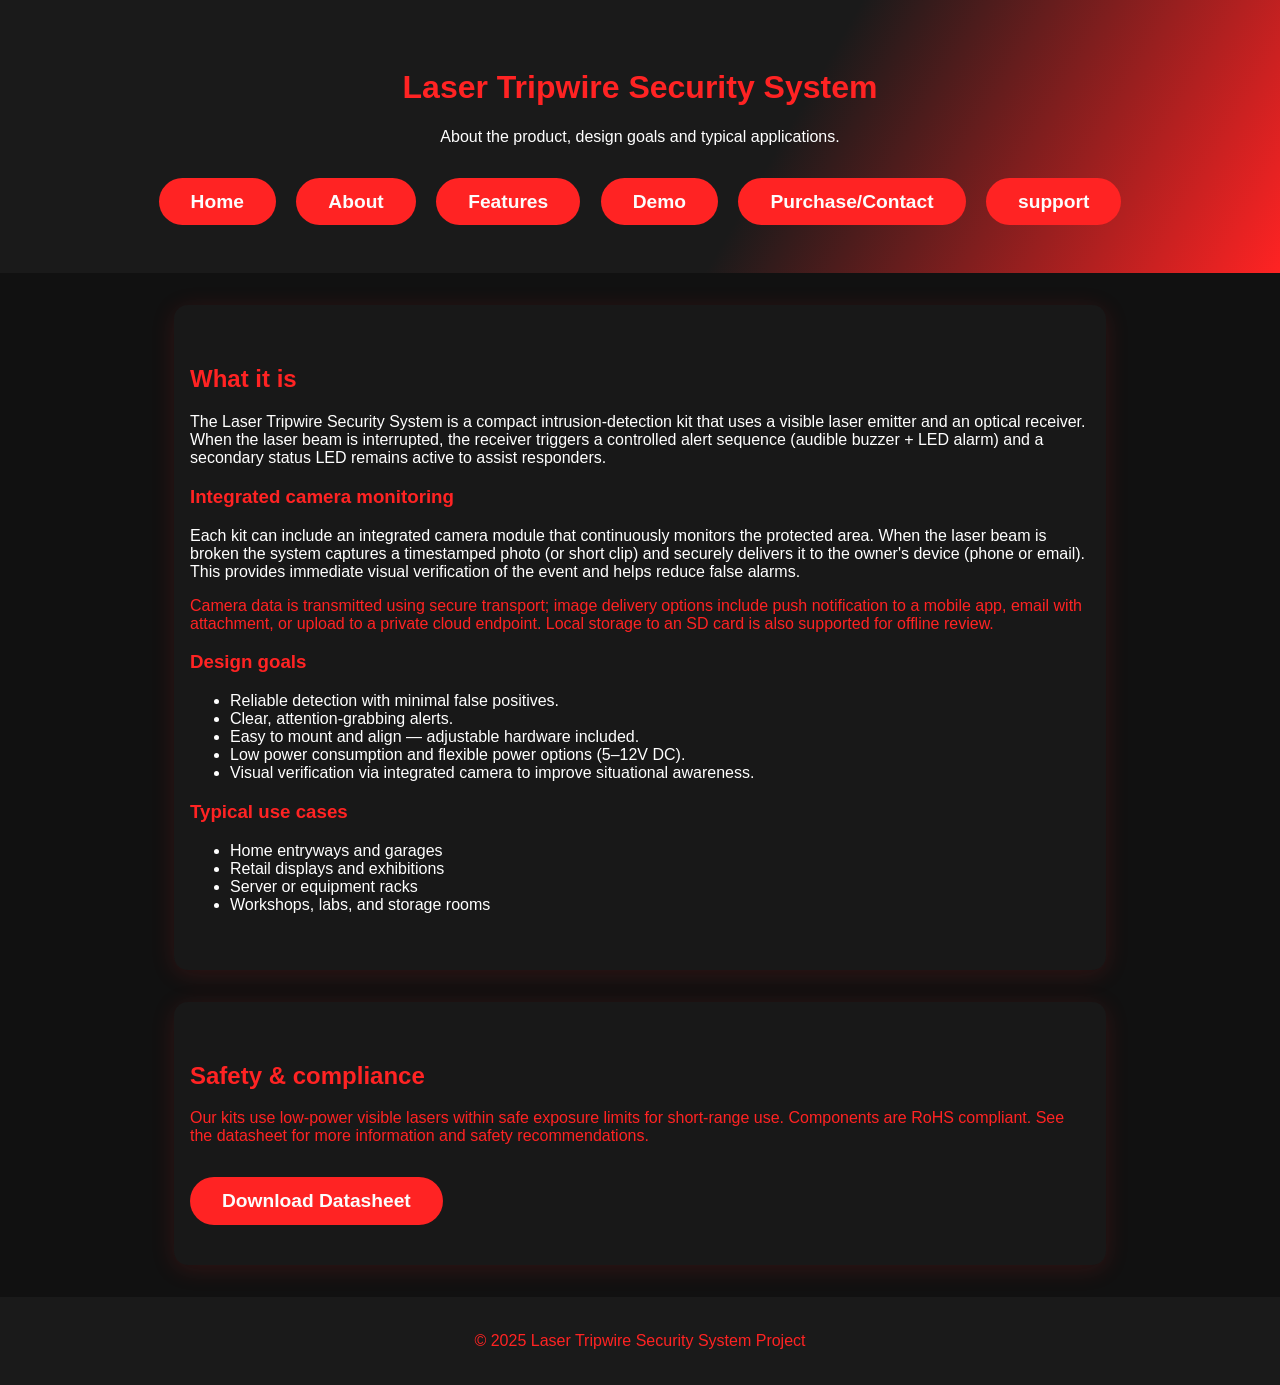
<file: about.html>
<!DOCTYPE html>
<html lang="en">
<head>
  <meta charset="utf-8" />
  <meta name="viewport" content="width=device-width,initial-scale=1" />
  <title>About | Laser Tripwire Security System</title>
  <meta name="description" content="About the Laser Tripwire Security System — how it works, design goals, and use cases." />
  <link rel="stylesheet" href="style.css" />
</head>
<body>
  <header class="hero">
    <h1>Laser Tripwire Security System</h1>
    <p class="muted">About the product, design goals and typical applications.</p>
    <nav class="landing-nav" aria-label="Main navigation">
      <a href="index.html" class="cta-btn">Home</a>
      <a href="about.html" class="cta-btn">About</a>
      <a href="features.html" class="cta-btn">Features</a>
      <a href="demo.html" class="cta-btn">Demo</a>
      <a href="purchase.html" class="cta-btn">Purchase/Contact</a>
       <a href="support.html" class="cta-btn">support</a>
    </nav>
  </header>

  <main>
    <section class="section">
      <h2>What it is</h2>
      <p style="color:#fff;">
        The Laser Tripwire Security System is a compact intrusion-detection kit that uses a visible laser emitter and an optical receiver. When the laser beam is interrupted, the receiver triggers a controlled alert sequence (audible buzzer + LED alarm) and a secondary status LED remains active to assist responders.
      </p>

      <h3>Integrated camera monitoring</h3>
      <p style="color:#fff;">
        Each kit can include an integrated camera module that continuously monitors the protected area. When the laser beam is broken the system captures a timestamped photo (or short clip) and securely delivers it to the owner's device (phone or email). This provides immediate visual verification of the event and helps reduce false alarms.
      </p>
      <p class="muted">
        Camera data is transmitted using secure transport; image delivery options include push notification to a mobile app, email with attachment, or upload to a private cloud endpoint. Local storage to an SD card is also supported for offline review.
      </p>

      <h3>Design goals</h3>
      <ul style="color:#fff;">
        <li>Reliable detection with minimal false positives.</li>
        <li>Clear, attention-grabbing alerts.</li>
        <li>Easy to mount and align — adjustable hardware included.</li>
        <li>Low power consumption and flexible power options (5–12V DC).</li>
        <li>Visual verification via integrated camera to improve situational awareness.</li>
      </ul>

      <h3>Typical use cases</h3>
      <ul style="color:#fff;">
        <li>Home entryways and garages</li>
        <li>Retail displays and exhibitions</li>
        <li>Server or equipment racks</li>
        <li>Workshops, labs, and storage rooms</li>
      </ul>
    </section>

    <section class="section">
      <h2>Safety & compliance</h2>
      <p class="muted">Our kits use low-power visible lasers within safe exposure limits for short-range use. Components are RoHS compliant. See the datasheet for more information and safety recommendations.</p>
      <a href="datasheet.pdf" class="cta-btn">Download Datasheet</a>
    </section>
  </main>

  <footer>
    <p>© 2025 Laser Tripwire Security System Project</p>
  </footer>
</body>
</html>
</file>
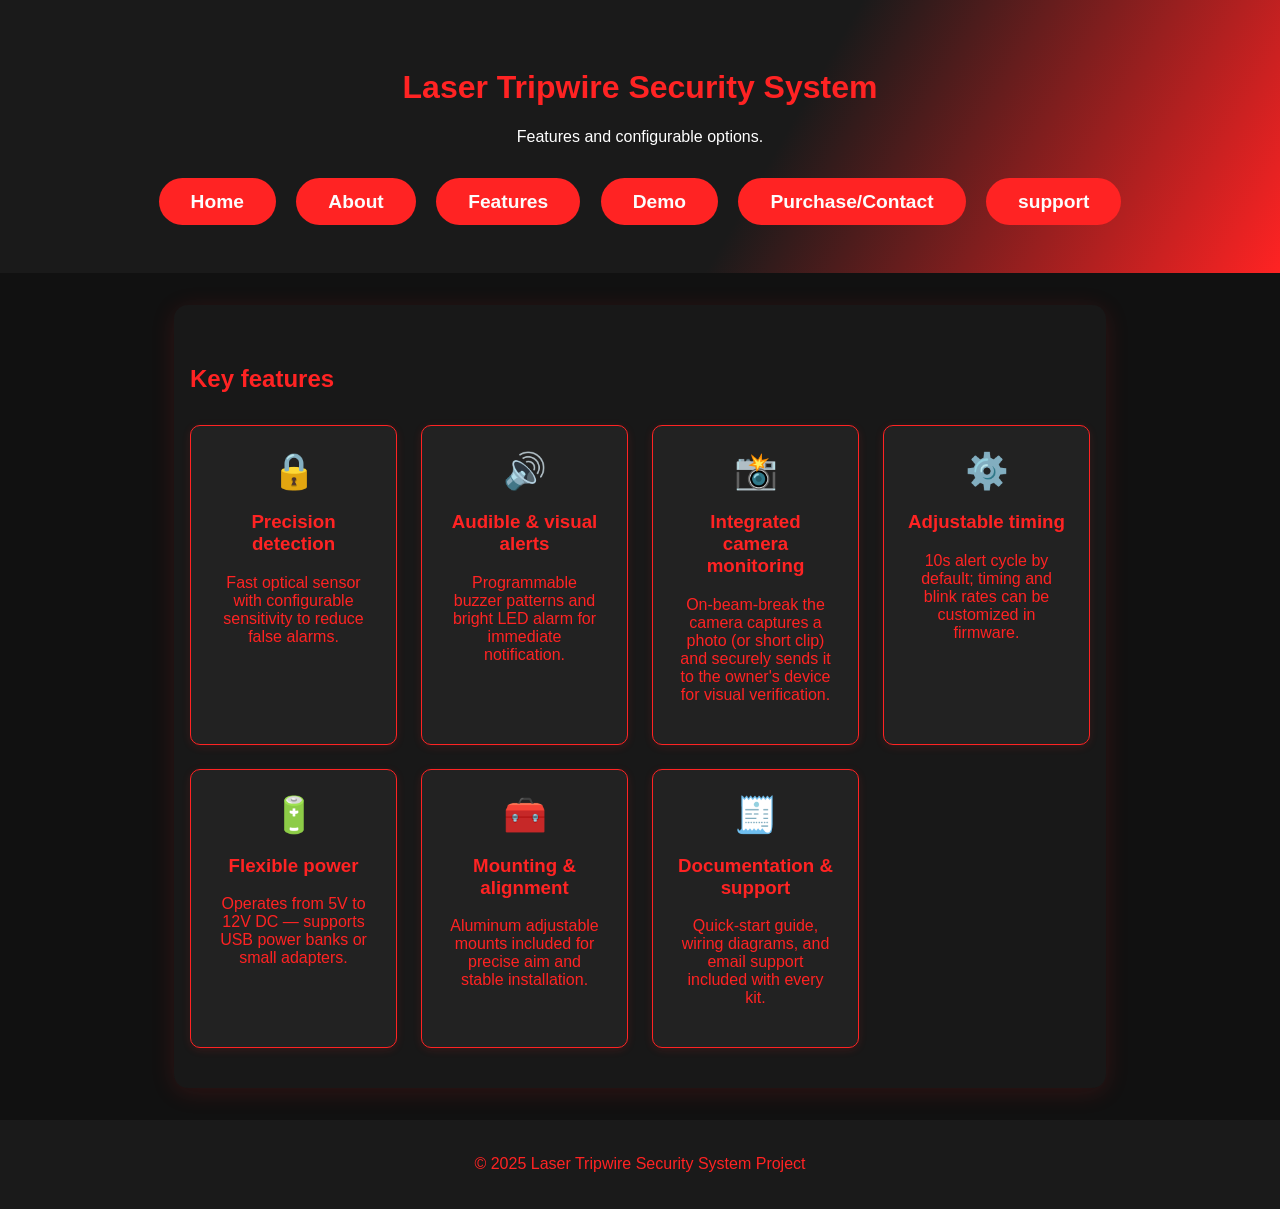
<file: features.html>
<!DOCTYPE html>
<html lang="en">
<head>
  <meta charset="utf-8" />
  <meta name="viewport" content="width=device-width,initial-scale=1" />
  <title>Features | Laser Tripwire Security System</title>
  <meta name="description" content="Features of the Laser Tripwire Security System — detection, alerts, configuration and options." />
  <link rel="stylesheet" href="style.css" />
</head>
<body>
  <header class="hero">
    <h1>Laser Tripwire Security System</h1>
    <p class="muted">Features and configurable options.</p>
    <nav class="landing-nav" aria-label="Main navigation">
      <a href="index.html" class="cta-btn">Home</a>
      <a href="about.html" class="cta-btn">About</a>
      <a href="features.html" class="cta-btn">Features</a>
      <a href="demo.html" class="cta-btn">Demo</a>
      <a href="purchase.html" class="cta-btn">Purchase/Contact</a>
      <a href="support.html" class="cta-btn">support</a>
    </nav>
  </header>

  <main>
    <section class="section">
      <h2>Key features</h2>
      <style>
        /* Feature click / modal styles (page-specific) */
        .feature-card { cursor:pointer; outline: none; }
        .feature-card:focus { box-shadow: 0 0 0 3px rgba(255,35,35,0.12); border-radius:8px; }
        .feature-modal { position:fixed; inset:0; display:none; align-items:center; justify-content:center; background:rgba(0,0,0,0.6); z-index:1200; padding:1rem; }
        .feature-modal[aria-hidden="false"] { display:flex; }
        .feature-modal .panel { background:#111; padding:1.25rem; max-width:720px; width:100%; border-radius:10px; border:1px solid rgba(255,35,35,0.06); color:#fff; }
        .feature-modal .panel h3 { margin-top:0; color:#ff2323;}
        .feature-modal .close-btn { background:transparent;border:0;color:#bfbfbf;font-size:1.1rem;cursor:pointer; float:right; }
      </style>

      <div class="features-grid" id="featuresGrid">
        <div class="feature-card" role="button" tabindex="0" data-title="Precision detection" data-detail="A narrow-beam emitter and sensitive optical receiver detect even short interruptions. Sensitivity is adjustable in firmware so you can ignore small disturbances (insects, light flicker) while reliably catching real intrusions.">
          <span class="feature-icon">🔒</span>
          <h3>Precision detection</h3>
          <p>Fast optical sensor with configurable sensitivity to reduce false alarms.</p>
          <p><a href="precision-detection.html" class="muted" style="color:#ffb3b3;"></a></p>
        </div>

        <div class="feature-card" role="button" tabindex="0" data-title="Audible & visual alerts" data-detail="On detection the system triggers an audible buzzer and bright LED pattern. Alarm patterns and volume can be configured for indoor or outdoor environments, and alerts can be routed to external systems if needed.">
          <span class="feature-icon">🔊</span>
          <h3>Audible & visual alerts</h3>
          <p>Programmable buzzer patterns and bright LED alarm for immediate notification.</p>
          <p><a href="audible-visual.html" class="muted" style="color:#ffb3b3;"></a></p>
        </div>

        <div class="feature-card" role="button" tabindex="0" data-title="Integrated camera monitoring" data-detail="When the beam is broken the camera captures a short image or clip. Images may be stored locally or uploaded to an owner-specified endpoint for verification. Optional privacy mode prevents automatic uploads.">
          <span class="feature-icon">📸</span>
          <h3>Integrated camera monitoring</h3>
          <p>On-beam-break the camera captures a photo (or short clip) and securely sends it to the owner's device for visual verification.</p>
          <p><a href="camera-monitoring.html" class="muted" style="color:#ffb3b3;"></a></p>
        </div>

        <div class="feature-card" role="button" tabindex="0" data-title="Adjustable timing" data-detail="Alert duration, debounce time and re-arm delays are configurable in firmware (default: 10s). Adjust these to match location traffic: longer for busy areas to avoid repeat alerts, shorter for sensitive zones.">
          <span class="feature-icon">⚙️</span>
          <h3>Adjustable timing</h3>
          <p>10s alert cycle by default; timing and blink rates can be customized in firmware.</p>
          <p><a href="adjustable-timing.html" class="muted" style="color:#ffb3b3;"></a></p>
        </div>

        <div class="feature-card" role="button" tabindex="0" data-title="Flexible power" data-detail="The system runs from 5–12V DC and supports USB power banks, adapters or small battery packs. Low-power standby extends battery life for remote installations.">
          <span class="feature-icon">🔋</span>
          <h3>Flexible power</h3>
          <p>Operates from 5V to 12V DC — supports USB power banks or small adapters.</p>
          <p><a href="flexible-power.html" class="muted" style="color:#ffb3b3;"></a></p>
        </div>

        <div class="feature-card" role="button" tabindex="0" data-title="Mounting & alignment" data-detail="Adjustable aluminum mounts and simple alignment marks make aiming straightforward. Use the receiver's alignment indicator to confirm a clean beam before final tightening to reduce nuisance activations.">
          <span class="feature-icon">🧰</span>
          <h3>Mounting & alignment</h3>
          <p>Aluminum adjustable mounts included for precise aim and stable installation.</p>
          <p><a href="mounting-alignment.html" class="muted" style="color:#ffb3b3;"></a></p>
        </div>

        <div class="feature-card" role="button" tabindex="0" data-title="Documentation & support" data-detail="Every kit includes a quick-start guide, wiring diagrams and troubleshooting tips. Online documentation and email support are available for advanced or edge-case setups.">
          <span class="feature-icon">🧾</span>
          <h3>Documentation & support</h3>
          <p>Quick-start guide, wiring diagrams, and email support included with every kit.</p>
          <p><a href="documentation-support.html" class="muted" style="color:#ffb3b3;"></a></p>
        </div>
      </div>

      <!-- Modal used to show the explanation when a feature is clicked -->
      <div id="featureModal" class="feature-modal" role="dialog" aria-hidden="true" aria-labelledby="featureModalTitle">
        <div class="panel" role="document">
          <button class="close-btn" id="featureModalClose" aria-label="Close">✕</button>
          <h3 id="featureModalTitle"></h3>
          <div id="featureModalBody" style="margin-top:.6rem;color:#bfbfbf;"></div>
        </div>
      </div>
    </section>
  </main>

  <footer>
    <p>© 2025 Laser Tripwire Security System Project</p>
  </footer>

  <script>
    (function () {
      const modal = document.getElementById('featureModal');
      const titleEl = document.getElementById('featureModalTitle');
      const bodyEl = document.getElementById('featureModalBody');
      const closeBtn = document.getElementById('featureModalClose');

      function openModal(title, text) {
        titleEl.textContent = title;
        bodyEl.textContent = text;
        modal.setAttribute('aria-hidden', 'false');
        // trap focus simply by focusing close button
        closeBtn.focus();
        document.addEventListener('keydown', handleKey);
      }

      function closeModal() {
        modal.setAttribute('aria-hidden', 'true');
        document.removeEventListener('keydown', handleKey);
      }

      function handleKey(e) {
        if (e.key === 'Escape') closeModal();
      }

      // click outside the panel closes
      modal.addEventListener('click', function (e) {
        if (e.target === modal) closeModal();
      });
      closeBtn.addEventListener('click', closeModal);

      // attach to every feature card
      document.querySelectorAll('.feature-card').forEach(card => {
        const title = card.dataset.title || card.querySelector('h3')?.textContent || '';
        const detail = card.dataset.detail || '';
        card.addEventListener('click', () => openModal(title, detail));
        card.addEventListener('keydown', (e) => {
          if (e.key === 'Enter' || e.key === ' ') { e.preventDefault(); openModal(title, detail); }
        });
      });
    })();
  </script>
</body>
</html>
</file>
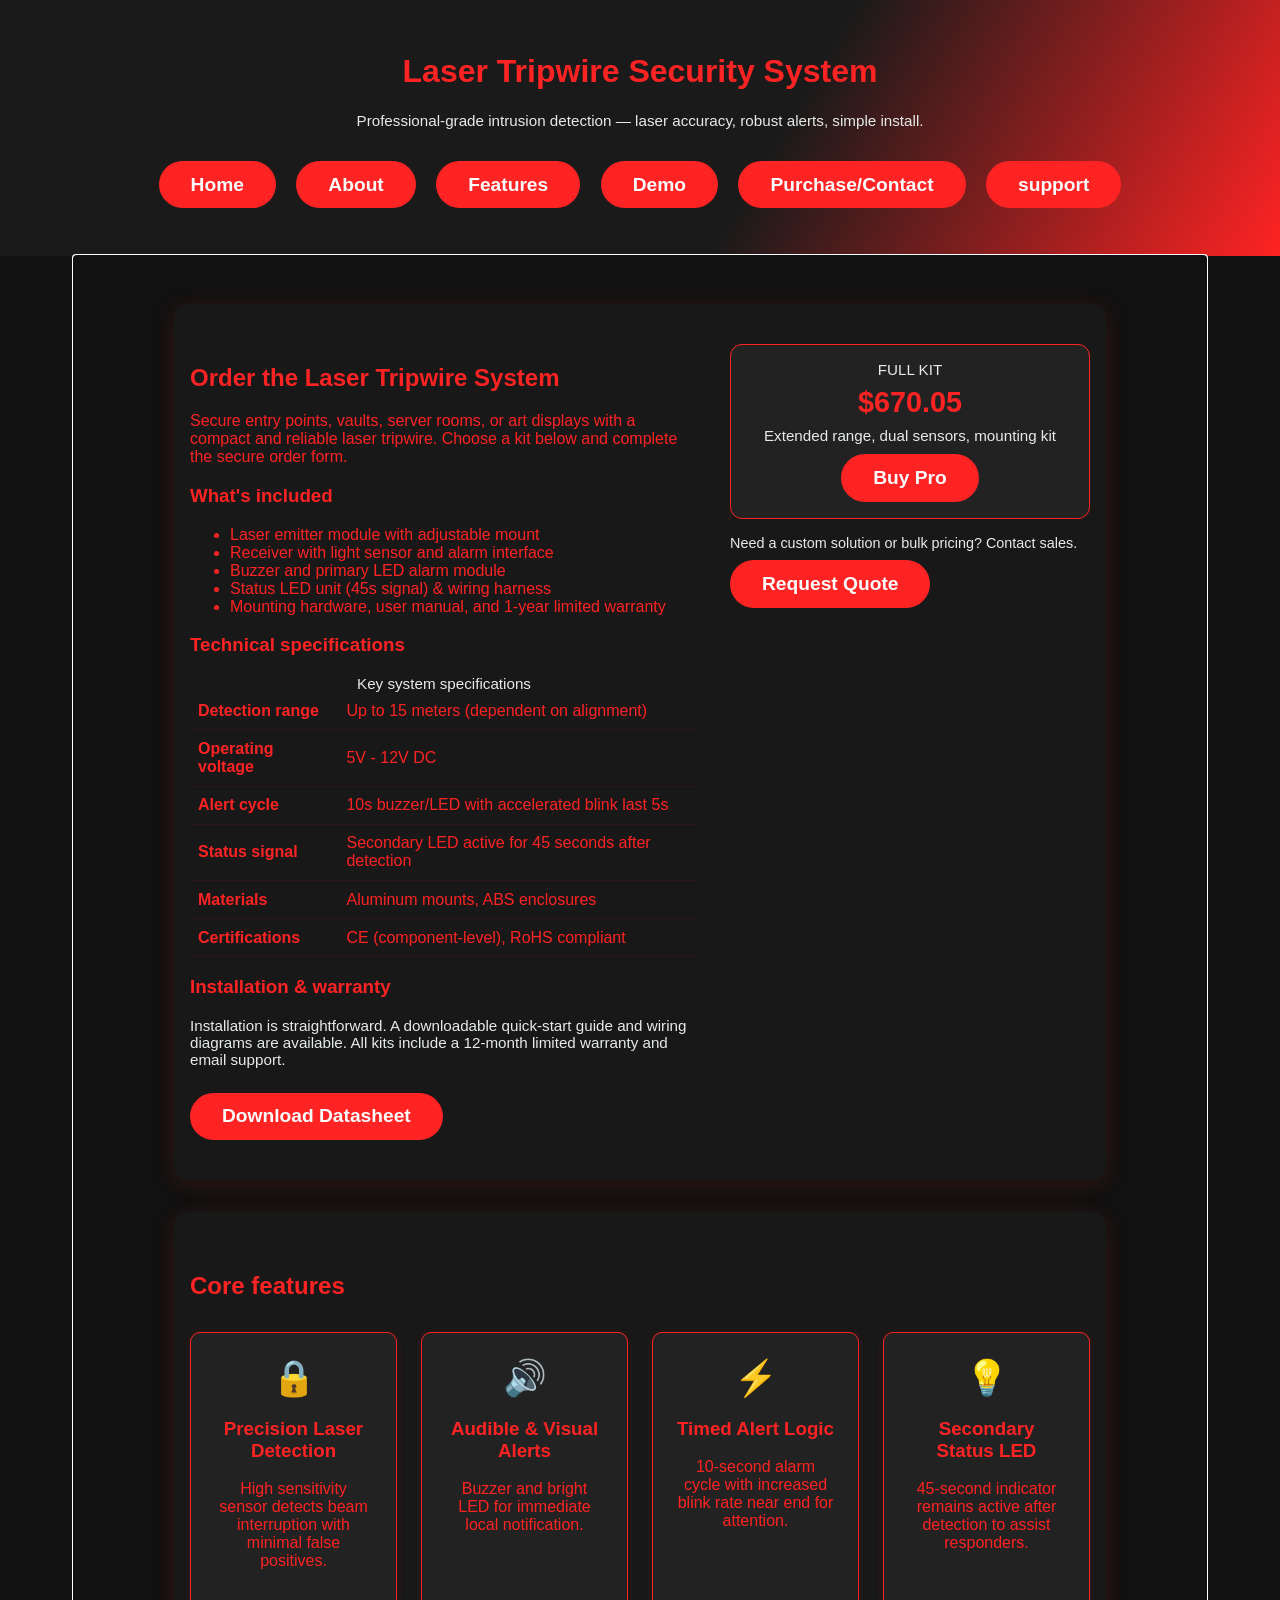
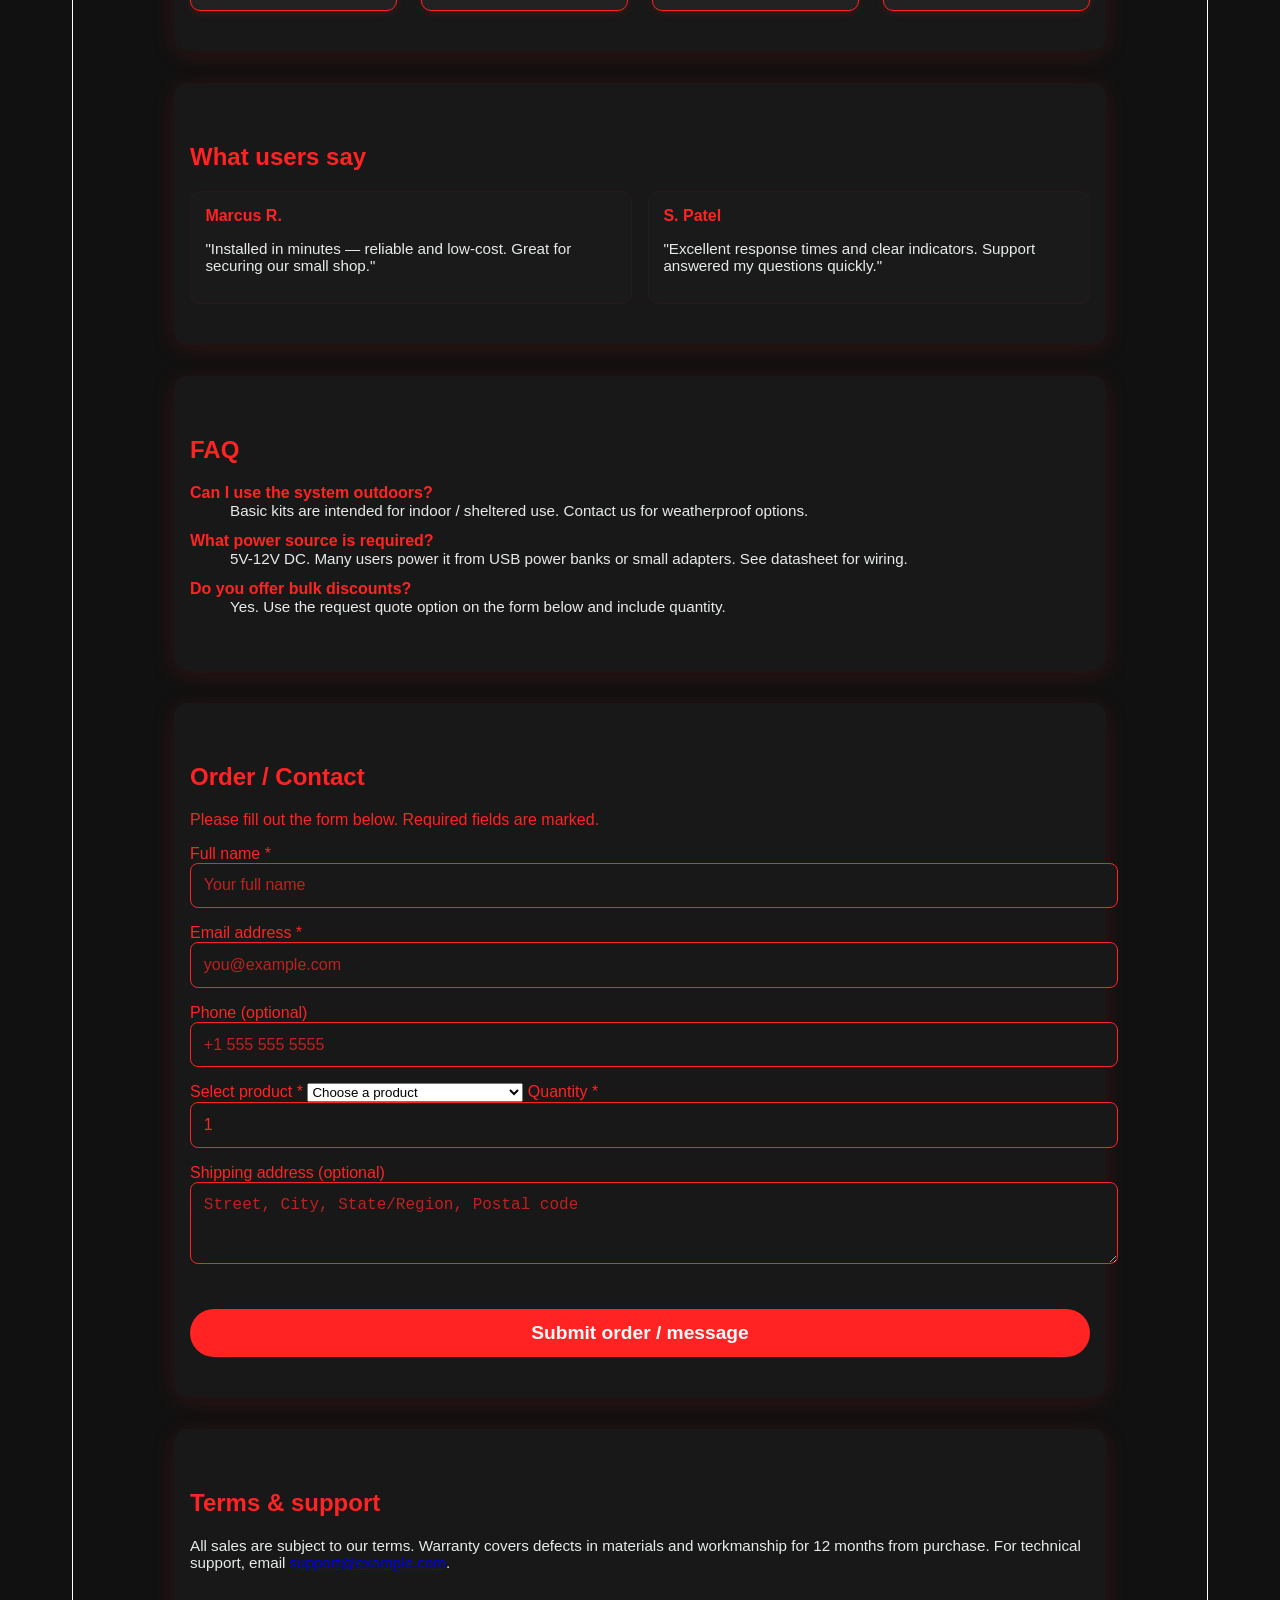
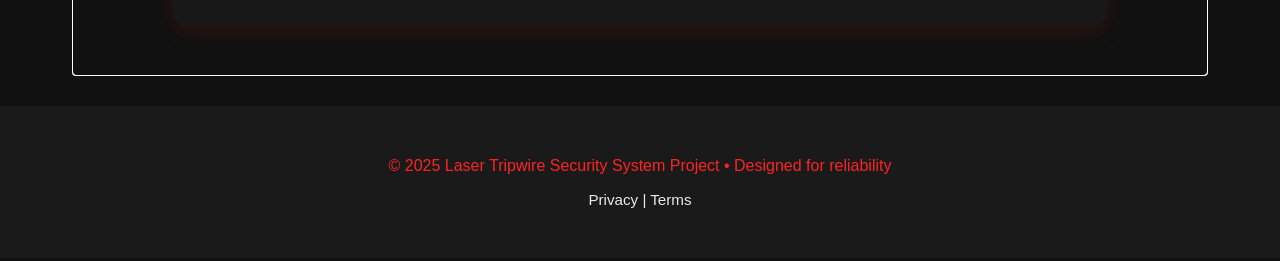
<file: purchase.html>
<!DOCTYPE html>
<html lang="en">
<head>
  <meta charset="utf-8" />
  <meta name="viewport" content="width=device-width,initial-scale=1" />
  <title>Purchase | Laser Tripwire Security System</title>
  <meta name="description" content="Purchase the Laser Tripwire Security System — professional-grade, easy-to-install intrusion detection for home and business." />
  <link rel="stylesheet" href="style.css" />
  <link rel="icon" href="favicon.ico" />
  <meta property="og:title" content="Laser Tripwire Security System — Purchase" />
  <meta property="og:description" content="Order the Laser Tripwire Security System: laser detection, audible & visual alarms, timed alerts, and clear status signals." />
  <meta property="og:type" content="product" />
  <script src="https://www.google.com/recaptcha/api.js" async defer></script>
  <script type="application/ld+json">
  {
    "@context":"https://schema.org",
    "@type":"Product",
    "name":"Laser Tripwire Security System",
    "image":["laser-demo.png"],
    "description":"Reliable laser tripwire intrusion detection with audible and visual alarms. Simple install, low cost.",
    "brand":"Independent Project",
    "offers":{
      "@type":"Offer",
      "url":"./purchase.html",
      "priceCurrency":"USD",
      "availability":"https://schema.org/InStock"
    }
  }
  </script>
  <style>
    /* Minimal page-specific tweaks to ensure layout looks professional with existing style.css */
    .container { max-width:1100px; margin:0 auto; padding:1rem; }
    .hero-compact { padding:2rem 1rem; }
    .two-col { display:grid; grid-template-columns:1fr 360px; gap:2rem; align-items:start; }
    @media (max-width:940px){ .two-col{ grid-template-columns:1fr; } }
    .spec-table { width:100%; border-collapse:collapse; margin-top:0.75rem; }
    .spec-table th, .spec-table td { padding:0.6rem 0.5rem; border-bottom:1px solid rgba(255,35,35,0.08); text-align:left; color: #ff2323; }
    .price-card { background:#222; border:1px solid #ff2323; border-radius:12px; padding:1rem; text-align:center; }
    .price { font-size:1.8rem; font-weight:700; color:#ff2323; margin:0.5rem 0; }
    .muted { color:#e6ebe8; font-size:0.95rem; }
    .cta-inline { display:inline-block; margin-top:0.6rem; }
    .testimonials { display:grid; grid-template-columns:repeat(auto-fit,minmax(240px,1fr)); gap:1rem; }
    .testimonial { background:#1a1a1a; padding:0.9rem; border-radius:10px; border:1px solid rgba(255,35,35,0.06); }
    .faq dt { font-weight:700; color:#ff2323; margin-top:0.8rem; }
    .hidden { display:none; }
    .success-message { background:#071; color:#fff; padding:1rem; border-radius:8px; margin-top:1rem; display:none; }
  </style>
</head>
<body>
  <header class="hero hero-compact">
    <h1>Laser Tripwire Security System</h1>
    <p class="muted">Professional-grade intrusion detection — laser accuracy, robust alerts, simple install.</p>
    <nav class="landing-nav" aria-label="Main navigation">
      <a href="index.html" class="cta-btn">Home</a>
      <a href="about.html" class="cta-btn">About</a>
      <a href="features.html" class="cta-btn">Features</a>
      <a href="demo.html" class="cta-btn">Demo</a>
      <a href="purchase.html" class="cta-btn">Purchase/Contact</a>
      <a href="support.html" class="cta-btn">support</a>
    </nav>
  </header>

  <main class="container" id="main">
    <section class="section">
      <div class="two-col">
        <div>
          <h2>Order the Laser Tripwire System</h2>
          <p>Secure entry points, vaults, server rooms, or art displays with a compact and reliable laser tripwire. Choose a kit below and complete the secure order form.</p>

          <h3>What's included</h3>
          <ul>
            <li>Laser emitter module with adjustable mount</li>
            <li>Receiver with light sensor and alarm interface</li>
            <li>Buzzer and primary LED alarm module</li>
            <li>Status LED unit (45s signal) & wiring harness</li>
            <li>Mounting hardware, user manual, and 1-year limited warranty</li>
          </ul>

          <h3>Technical specifications</h3>
          <table class="spec-table" aria-describedby="spec-caption">
            <caption id="spec-caption" class="muted">Key system specifications</caption>
            <tbody>
              <tr><th>Detection range</th><td>Up to 15 meters (dependent on alignment)</td></tr>
              <tr><th>Operating voltage</th><td>5V - 12V DC</td></tr>
              <tr><th>Alert cycle</th><td>10s buzzer/LED with accelerated blink last 5s</td></tr>
              <tr><th>Status signal</th><td>Secondary LED active for 45 seconds after detection</td></tr>
              <tr><th>Materials</th><td>Aluminum mounts, ABS enclosures</td></tr>
              <tr><th>Certifications</th><td>CE (component-level), RoHS compliant</td></tr>
            </tbody>
          </table>

          <h3>Installation & warranty</h3>
          <p class="muted">Installation is straightforward. A downloadable quick-start guide and wiring diagrams are available. All kits include a 12-month limited warranty and email support.</p>
          <a href="datasheet.pdf" class="cta-btn cta-inline" download>Download Datasheet</a>
        </div>

        <aside>
          <div class="price-card" aria-hidden="false">
            <div class="muted">FULL KIT</div>
            <div class="price">$670.05</div>
            <div class="muted">Extended range, dual sensors, mounting kit</div>
            <a href="#order-form" class="cta-btn cta-inline">Buy Pro</a>
          </div>

           <div style="height:1rem"></div>

           <div class="muted" style="font-size:0.9rem;">Need a custom solution or bulk pricing? Contact sales.</div>
           <a href="#order-form" class="cta-btn cta-inline">Request Quote</a>
         </aside>
      </div>
    </section>

    <section class="section" aria-labelledby="features-heading">
      <h2 id="features-heading">Core features</h2>
      <div class="features-grid">
        <div class="feature-card">
          <span class="feature-icon">🔒</span>
          <h3>Precision Laser Detection</h3>
          <p>High sensitivity sensor detects beam interruption with minimal false positives.</p>
        </div>
        <div class="feature-card">
          <span class="feature-icon">🔊</span>
          <h3>Audible & Visual Alerts</h3>
          <p>Buzzer and bright LED for immediate local notification.</p>
        </div>
        <div class="feature-card">
          <span class="feature-icon">⚡</span>
          <h3>Timed Alert Logic</h3>
          <p>10-second alarm cycle with increased blink rate near end for attention.</p>
        </div>
        <div class="feature-card">
          <span class="feature-icon">💡</span>
          <h3>Secondary Status LED</h3>
          <p>45-second indicator remains active after detection to assist responders.</p>
        </div>
      </div>
    </section>

    <section class="section" aria-labelledby="testimonials-heading">
      <h2 id="testimonials-heading">What users say</h2>
      <div class="testimonials">
        <div class="testimonial">
          <strong>Marcus R.</strong>
          <p class="muted">"Installed in minutes — reliable and low-cost. Great for securing our small shop."</p>
        </div>
        <div class="testimonial">
          <strong>S. Patel</strong>
          <p class="muted">"Excellent response times and clear indicators. Support answered my questions quickly."</p>
        </div>
      </div>
    </section>

    <section class="section" aria-labelledby="faq-heading">
      <h2 id="faq-heading">FAQ</h2>
      <dl class="faq">
        <dt>Can I use the system outdoors?</dt>
        <dd class="muted">Basic kits are intended for indoor / sheltered use. Contact us for weatherproof options.</dd>

        <dt>What power source is required?</dt>
        <dd class="muted">5V-12V DC. Many users power it from USB power banks or small adapters. See datasheet for wiring.</dd>

        <dt>Do you offer bulk discounts?</dt>
        <dd class="muted">Yes. Use the request quote option on the form below and include quantity.</dd>
      </dl>
    </section>

    <section id="order-form" class="section" aria-labelledby="order-heading">
      <h2 id="order-heading">Order / Contact</h2>
      <p>Please fill out the form below. Required fields are marked.</p>

      <form class="contact-form" action="https://formspree.io/f/mqaqvqaz" method="POST" id="purchaseForm" novalidate>
        <label>
          Full name *
          <input type="text" name="name" required aria-required="true" placeholder="Your full name" />
        </label>

        <label>
          Email address *
          <input type="email" name="_replyto" required aria-required="true" placeholder="you@example.com" />
        </label>

        <label>
          Phone (optional)
          <input type="tel" name="phone" placeholder="+1 555 555 5555" />
        </label>

        <label>
          Select product *
          <select name="product" required>
            <option value="">Choose a product</option>
            <option>Pro Kit — $89.99</option>
            <option>Custom / Bulk — Request Quote</option>
          </select>
        </label>

        <label>
          Quantity *
          <input type="number" name="quantity" min="1" value="1" required />
        </label>

        <label>
          Shipping address (optional)
          <textarea name="address" rows="3" placeholder="Street, City, State/Region, Postal code"></textarea>
        </label>

        <label class="hidden" aria-hidden="true">
          Leave this field empty
          <input type="text" name="_honeypot" tabindex="-1" autocomplete="off" />
        </label>

        <input type="hidden" name="_subject" value="New order / inquiry — Laser Tripwire" />

        <div style="margin-top:0.6rem;">
          <div class="g-recaptcha" data-sitekey="6LfQX0krAAAAAJpc-Cs7t_12oqSr_aGv_2FKb20g"></div>
        </div>

        <button type="submit" class="cta-btn" id="submitBtn">Submit order / message</button>

        <div class="success-message" id="successMsg" role="status" aria-live="polite">
          Thank you — your request was sent. We'll contact you shortly.
        </div>
      </form>
    </section>

    <section class="section" aria-labelledby="legal-heading">
      <h2 id="legal-heading">Terms & support</h2>
      <p class="muted">All sales are subject to our terms. Warranty covers defects in materials and workmanship for 12 months from purchase. For technical support, email <a href="mailto:support@example.com">support@example.com</a>.</p>
    </section>
  </main>

  <footer>
    <div class="container" style="text-align:center;">
      <p>© 2025 Laser Tripwire Security System Project • Designed for reliability</p>
      <p class="muted">Privacy | Terms</p>
    </div>
  </footer>

  <script>
    (function(){
      const form = document.getElementById('purchaseForm');
      const btn = document.getElementById('submitBtn');
      const success = document.getElementById('successMsg');

      form.addEventListener('submit', function(e){
        // basic client-side UX: disable button to prevent double submit
        btn.disabled = true;
        btn.textContent = 'Sending...';
        // Let Formspree handle submission. Show success message after a short delay to simulate submission.
        // In production you should handle the response from the server.
        setTimeout(function(){
          success.style.display = 'block';
          btn.style.display = 'none';
        }, 1200);
      });

      // accessibility: focus main on load
      document.getElementById('main').setAttribute('tabindex','-1');
      document.getElementById('main').focus();
    })();
  </script>
</body>
</html>
</file>
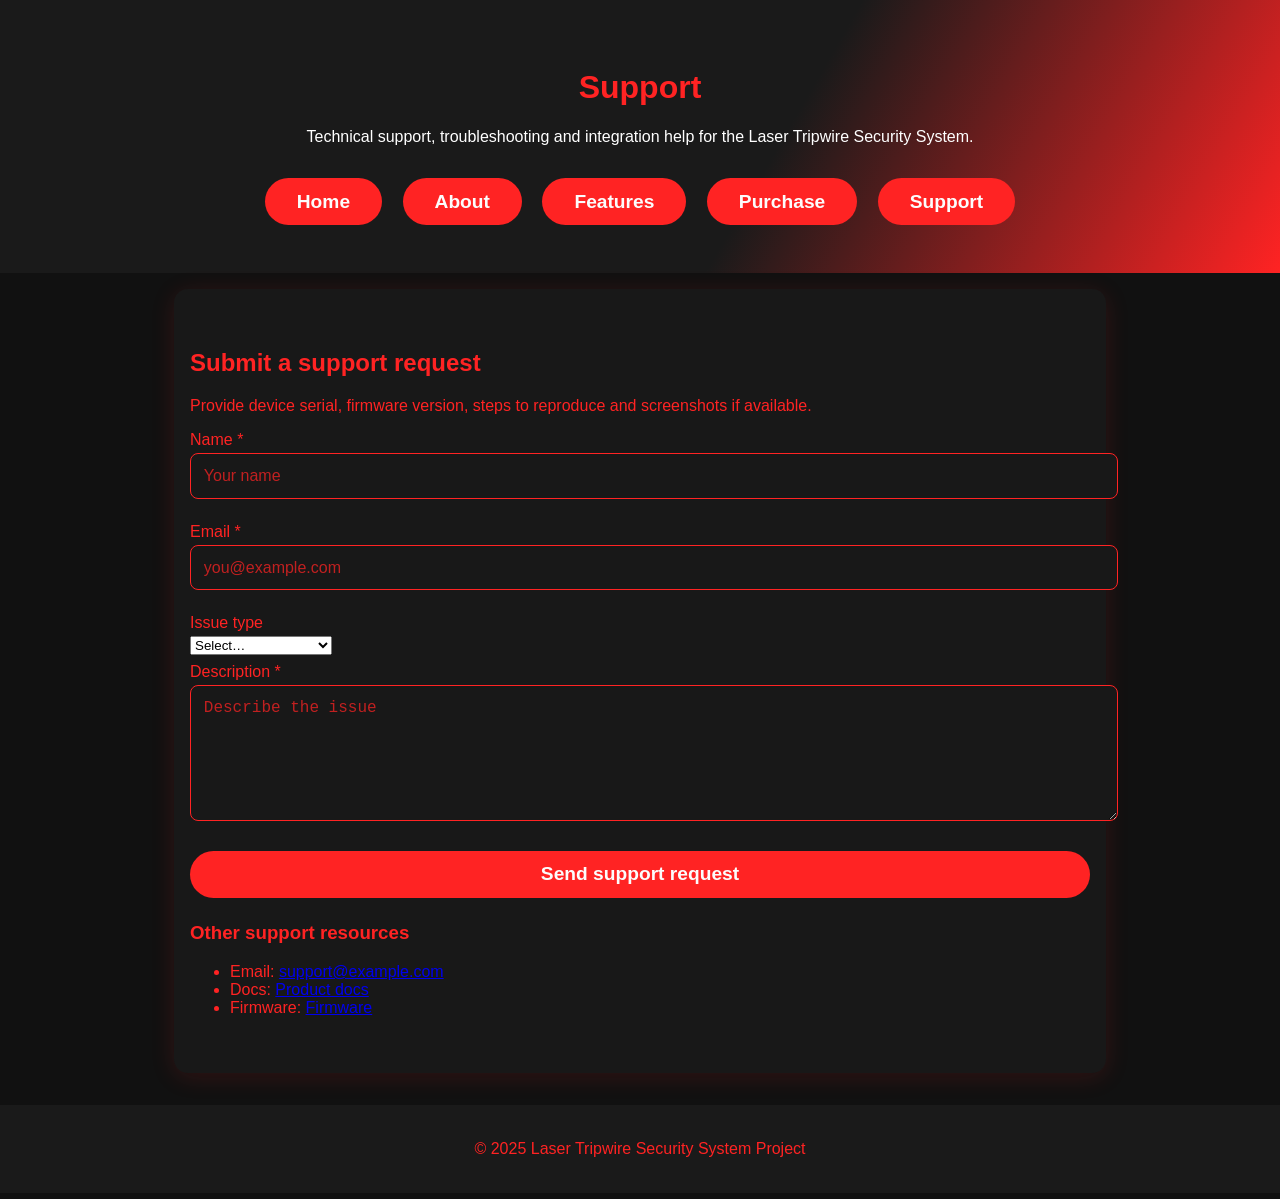
<file: support.html>
<!DOCTYPE html>
<html lang="en">
<head>
  <meta charset="utf-8" />
  <meta name="viewport" content="width=device-width,initial-scale=1" />
  <title>Support — Laser Tripwire</title>
  <link rel="stylesheet" href="style.css" />
  <link rel="icon" href="favicon.ico" />
</head>
<body>
  <header class="hero">
    <h1>Support</h1>
    <p>Technical support, troubleshooting and integration help for the Laser Tripwire Security System.</p>
    <nav class="landing-nav" aria-label="Main navigation">
      <a href="index.html" class="cta-btn">Home</a>
      <a href="about.html" class="cta-btn">About</a>
      <a href="features.html" class="cta-btn">Features</a>
      <a href="purchase.html" class="cta-btn">Purchase</a>
      <a href="support.html" class="cta-btn">Support</a>
    </nav>
  </header>

  <main class="section" style="max-width:900px;margin:1rem auto;">
    <h2>Submit a support request</h2>
    <p class="muted">Provide device serial, firmware version, steps to reproduce and screenshots if available.</p>

    <form id="supportForm" class="contact-form" action="https://formspree.io/f/mqaqvqaz" method="POST" style="margin-top:1rem;">
      <label style="display:block;margin-bottom:.25rem;color:#ff2323;">Name *</label>
      <input type="text" name="name" required placeholder="Your name">

      <label style="display:block;margin:.5rem 0 .25rem;color:#ff2323;">Email *</label>
      <input type="email" name="_replyto" required placeholder="you@example.com">

      <label style="display:block;margin:.5rem 0 .25rem;color:#ff2323;">Issue type</label>
      <select name="issue" required>
        <option value="">Select…</option>
        <option>Installation</option>
        <option>Hardware</option>
        <option>Firmware / Software</option>
        <option>Integration / API</option>
        <option>Other</option>
      </select>

      <label style="display:block;margin:.5rem 0 .25rem;color:#ff2323;">Description *</label>
      <textarea name="message" rows="6" required placeholder="Describe the issue"></textarea>

      <input type="hidden" name="_subject" value="Support request — Laser Tripwire">
      <button type="submit" class="cta-btn" style="margin-top:.6rem;">Send support request</button>
      <div id="supportSuccess" class="muted" role="status" style="display:none;margin-top:.6rem;color:#bfffbf;">Support request sent. We will contact you shortly.</div>
    </form>

    <section style="margin-top:1.5rem;">
      <h3>Other support resources</h3>
      <ul>
        <li>Email: <a href="mailto:support@example.com">support@example.com</a></li>
        <li>Docs: <a href="docs.html">Product docs</a></li>
        <li>Firmware: <a href="firmware/">Firmware</a></li>
      </ul>
    </section>
  </main>

  <footer>
    <p>© 2025 Laser Tripwire Security System Project</p>
  </footer>

  <script>
    document.getElementById('supportForm').addEventListener('submit', function (e) {
      e.preventDefault();
      const form = e.target;
      const data = new FormData(form);
      fetch(form.action, { method: form.method, body: data, headers: { Accept: 'application/json' }})
        .then(() => {
          document.getElementById('supportSuccess').style.display = 'block';
          form.reset();
        })
        .catch(() => {
          alert('Unable to send request. Please email support@example.com');
        });
    });
  </script>
</body>
</html>
</file>
<file: style.css>
/* Black and Security Red Theme for All Pages */

body {
  background: #111;                /* Deep black background */
  color: #ff2323;                  /* Security red text */
  font-family: 'Segoe UI', Arial, sans-serif;
  margin: 0;
  padding: 0;
}

header, .hero {
  background: linear-gradient(120deg, #1a1a1a 60%, #ff2323 100%);
  color: #ffffff;
  padding: 3rem 1rem 2rem 1rem;
  text-align: center;
}

nav, .landing-nav {
  margin: 2rem 0 1rem 0;
}
nav a, .landing-nav .cta-btn {
  margin: 0 0.5rem;
  display: inline-block;
}

h1, h2, h3 {
  color: #ff2323;                  /* Security red for headings */
}

button,
.cta-btn {
  background: #ff2323;             /* Security red buttons */
  color: #fcfcfc;
  border: none;
  cursor: pointer;
  border-radius: 25px;
  padding: 0.8rem 2rem;
  font-size: 1.2rem;
  font-weight: bold;
  margin-top: 1rem;
  text-decoration: none;
  display: inline-block;
  transition: background 0.2s, color 0.2s;
}

button:hover,
.cta-btn:hover {
  background: #fff;
  color: #ff2323;
  border: 2px solid #ff2323;
}

.section {
  background: #181818;
  color: #ff2323;
  border-radius: 14px;
  box-shadow: 0 4px 24px #ff232322;
  padding: 2.5rem 1rem;
  max-width: 900px;
  margin: 2rem auto;
}

.about-content {
  display: flex;
  align-items: center;
  gap: 2rem;
  flex-wrap: wrap;
}

.about-img, .demo-img {
  width: 180px;
  border-radius: 10px;
  box-shadow: 0 4px 16px #ff232344;
  border: 2px solid #ff2323;
}

.features-grid {
  display: grid;
  grid-template-columns: repeat(auto-fit, minmax(180px, 1fr));
  gap: 1.5rem;
  margin-top: 2rem;
}

.feature-card {
  background: #222;
  border-radius: 10px;
  padding: 1.5rem;
  text-align: center;
  box-shadow: 0 2px 8px #ff232322;
  border: 1px solid #ff2323;
}

.feature-icon {
  font-size: 2.2rem;
  margin-bottom: 0.5rem;
  display: block;
  color: #ff2323;
}

.demo-list {
  list-style: none;
  padding: 0;
  margin: 1.5rem 0;
}
.demo-list li {
  margin-bottom: 0.7rem;
  font-size: 1.1rem;
  color: #ffffff;
}

.contact-form input,
.contact-form textarea {
  width: 100%;
  padding: 0.8rem;
  margin-bottom: 1rem;
  border: 1px solid #ff2323;
  border-radius: 8px;
  font-size: 1rem;
  background: #181818;
  color: #ff2323;
}

.contact-form input::placeholder,
.contact-form textarea::placeholder {
  color: #ff2323bb;
}

.contact-form button {
  width: 100%;
}

footer {
  background: #1a1a1a;
  text-align: center;
  padding: 1.2rem 0;
  margin-top: 2rem;
  font-size: 1rem;
  color: #ff2323;
}
</file>
